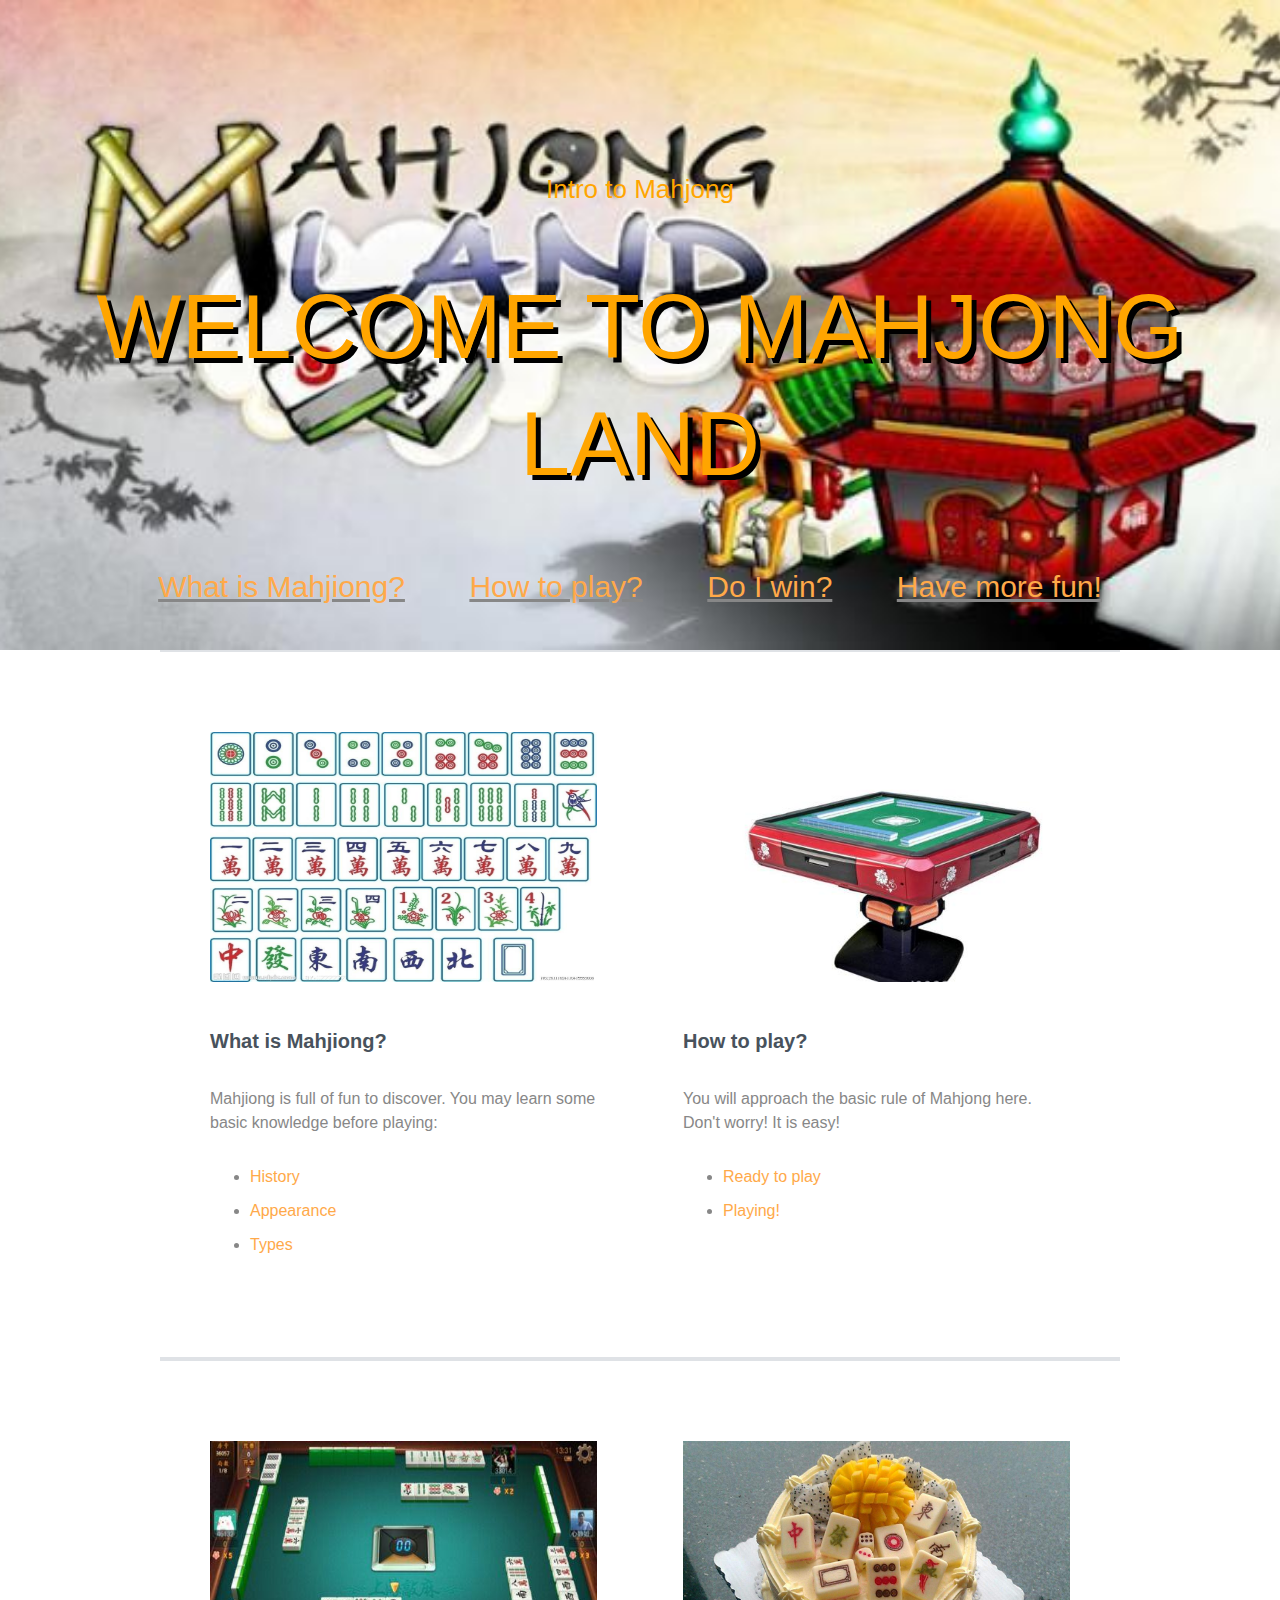
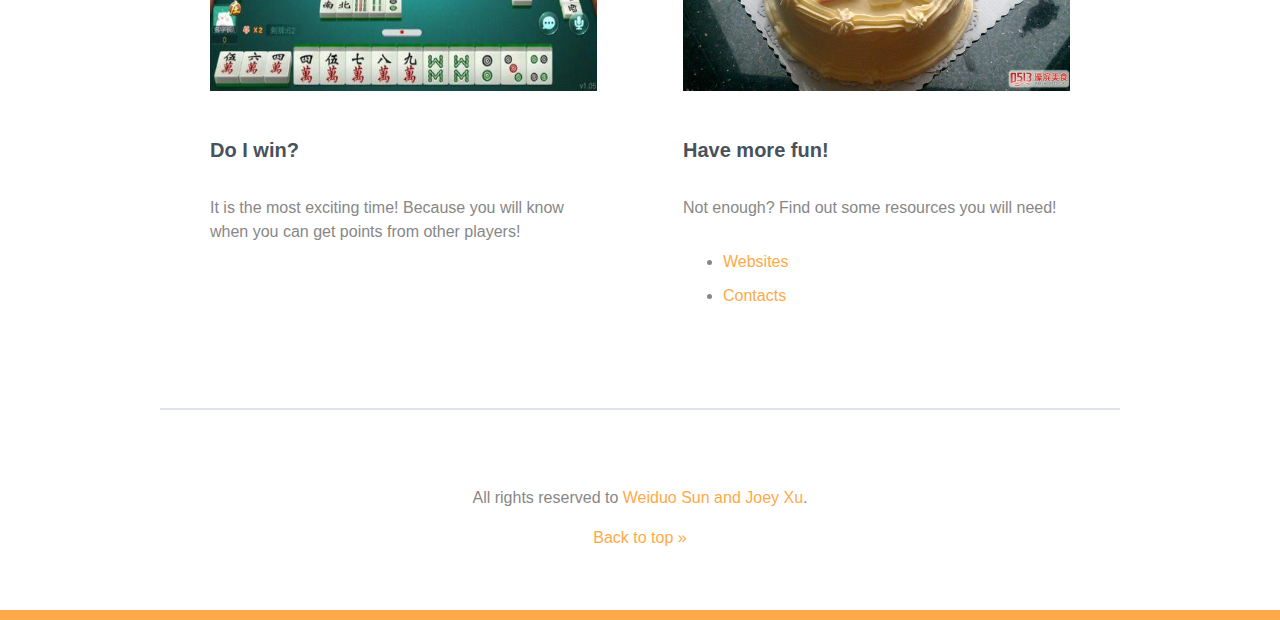
<file: index.html>
<!DOCTYPE html>
<html>
  <head>
    <title>Intro to Mahjong</title>
    <link rel="stylesheet" href="style.css">
  </head>
  <body> 
    <header id="top" class="main-header">
      <span class="title">Intro to Mahjong</span>
      <h1>Welcome to Mahjong Land</h1>
        <ul>
          <li><a href="intro.html">What is Mahjiong?</a></li>
          <li><a href="rules.html">How to play?</a></li>
          <li><a href="win.html">Do I win?</a></li>
          <li><a href="info.html">Have more fun!</a></li>
        </ul>
    </header>

    <div class="secondary-content t-border group"> 
      <div class="resource">
        <img class="size" src="what is majiang.jpg" alt="what is Mahjiong" width="750px" height="250px">
        <h3>What is Mahjiong?</h3>
        <p>
          Mahjiong is full of fun to discover. You may learn some basic knowledge before playing:
        </p>
        <ul>
          <li><a href="#history">History</a></li>
          <li><a href="#appearance">Appearance</a></li>
          <li><a href="#types">Types</a></li>
        </ul>   
      </div>
      
      <div class="tips">
        <img class="size" src="how to play.jpg" alt="how to play" width="750px" height="250px">
        <h3>How to play?</h3>
        <p>
          You will approach the basic rule of Mahjong here. Don't worry! It is easy!
        </p>
        <ul>
          <li><a href="#ready">Ready to play</a></li>
          <li><a href="#playing">Playing!</a></li>
        </ul>
      </div>
    </div><!-- End .secondary-content -->
    
    <div class="third-content t-border group"> 
      <div class="resource">
        <img class="size" src="do i win.jpg" alt="do i win" width="750px" height="250px">
        <h3>Do I win?</h3>
        <p>
          It is the most exciting time! Because you will know when you can get points from other players!
        </p>
        <ul>
          
        </ul>   
      </div>
      
      <div class="tips">
        <img src="have more fun.jpg" alt="have more fun" width="750px" height="250px">
        <h3>Have more fun!</h3>
        <p>
          Not enough? Find out some resources you will need!
        </p>
        <ul>
          <li><a href="#websites">Websites</a></li>
          <li><a href="#contacts">Contacts</a></li>
        </ul>
      </div>
    </div><!-- End .third-content -->

    <footer class="main-footer">
      <p>All rights reserved to<a href="#"> Weiduo Sun and Joey Xu</a>.</p>
      <a href="#top">Back to top &raquo;</a>
    </footer>
  </body>
</html>
</file>
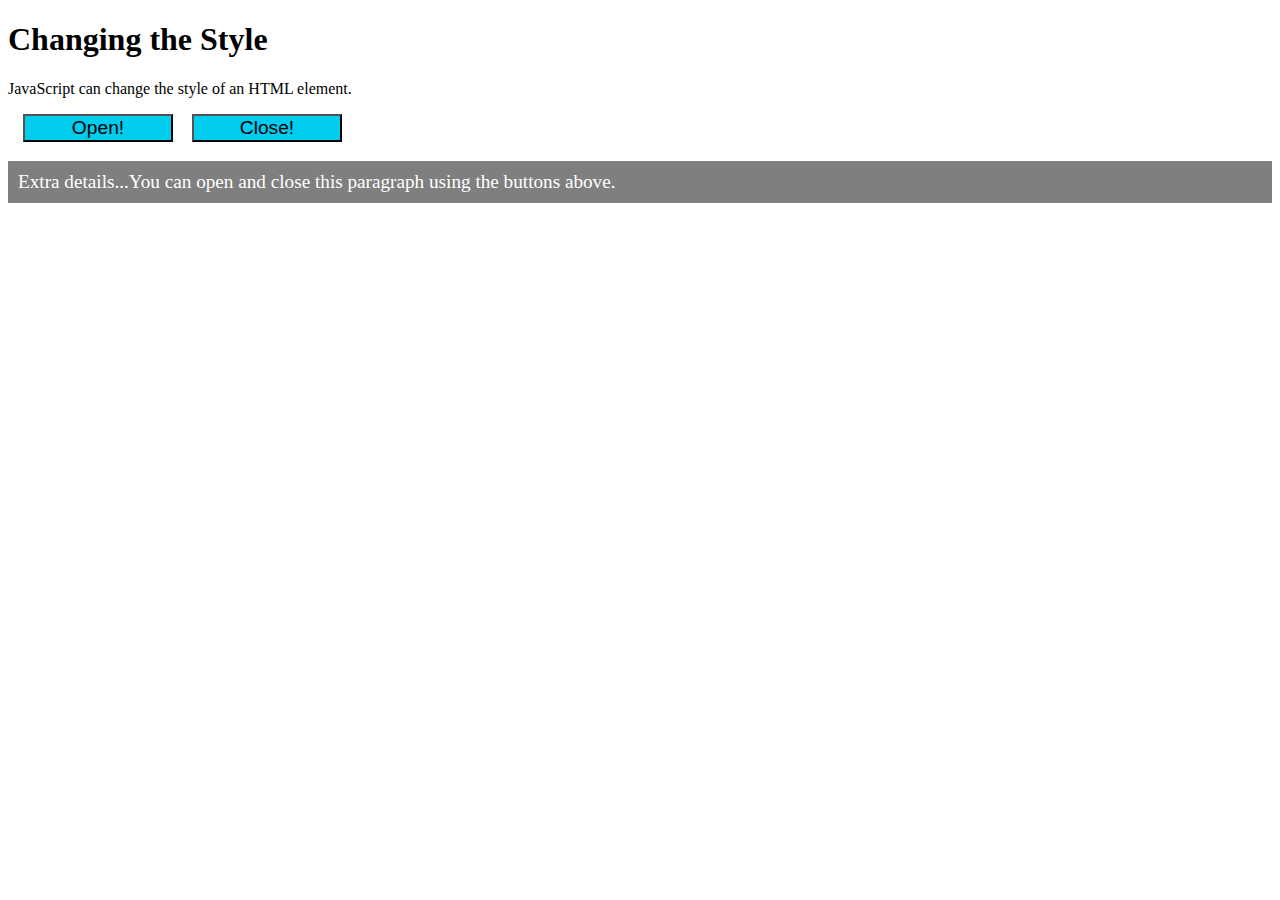
<file: Changing Style.html>
<!DOCTYPE html>
<html lang="en">
<head>
	<meta charset="UTF-8">
	<title>	</title>
	<style>
	.closed{
		display: none;
    }
    .open{
		display: block;
    }

    button{
			width:150px;
  			background-color: #00CCEE;
  			margin-left:15px;
  			font-size:120%;
  		}

    #demo{
  		color:white;
			background-color: #7F7F7F;
      padding:10px;
      font-size:120%
    }
    </style>
    <script>
    	function openMe(){
    		x=document.getElementById("demo");
    		x.style.display="block";
    	}
    	function closeMe(){
    		x=document.getElementById("demo");
    		x.style.display="none";
    	}
    </script>
</head>
<body>
	<h1>Changing the Style</h1>
	<p>JavaScript can change the style of an HTML element.</p>

	<button type="button" onclick="openMe()">Open!</button>
	<button type="button" onclick="closeMe()">Close!</button>

	<p id="demo">Extra details...You can open and close this paragraph using the buttons above.</p>
</body>
</html>
</file>
<file: style.css>
/* Base Styles -------------------- */

* {
  box-sizing: border-box;
}

body {
  color: #878787;
  margin: 0;
  font: 1em/1.5 "Helvetica Neue", Helvetica, Arial, sans-serif;
}

h1 {  
  font-size: 5.625rem; /* 90px/16px  */
  color: orange;
  text-transform: uppercase;
  font-weight: normal;
  line-height: 1.3;
  text-shadow: 5px 5px 0 #000;
}

h2 {
  font-size: 3.3125em; /* 53px/16px  */
  font-weight: normal;
  line-height: 1.1;
  margin: 0 0 .5em; /* 0 0 26px */
}

h3 {
  font-size: 1.25em; /* 20px/16px  */
  color: #48525c;
  line-height: 1.2;
  margin-bottom: 1.7em; /* 34px */
}

img {
  max-width: 100%;
  margin-bottom: 20px;
}

ul,
ol {
  margin: 30px 0;
}

li {
  margin-bottom: 10px;
}

/* Pseudo-classes ------------------ */

a:link {
  color: rgb(255, 169, 73);
  text-decoration: none;
}

a:visited {
  color: lightblue;
}

a:hover {
  color: rgba(255, 169, 73, .4);
}

a:active {
  color: lightcoral;
}

/* Main Styles --------------------- */

.main-header {
  padding-top: 170px;
  height: 650px;
  background: #ffa949 url('majiang land.jpg') no-repeat center;
  background-size: cover;
}

.main-header li{
  display: inline-block;
  margin-right: 60px;
  font-size: 30px;
  text-decoration: underline;
}

.title {
  color: orange;
  font-size: 1.625rem; /* 26px/16px */
}

.intro {
  font-size: 1.25em; /* 20px/16px */
  line-height: 1.6;  
}

.main-header,
.main-footer {
  text-align: center;
}

.secondary-content {
  padding-top: 80px;
  padding-bottom: 70px;
  border-bottom: 2px solid #dfe2e6;
}

.third-content {
  padding-top: 80px;
  padding-bottom: 70px;
  border-bottom: 2px solid #dfe2e6;
}

.callout {
  font-size: 1.25em;
  border-bottom: 3px solid;
  padding: 0 9px 3px;
  margin-top: 20px;
  display: inline-block;
}

.main-footer {
  padding-top: 60px;
  padding-bottom: 60px;
  border-bottom: 10px solid #ffa949;
}

.t-border {
  border-top: 2px solid #dfe2e6;
}

/* Layout Styles ------------------ */
.secondary-content {
  width: 75%;
  padding-left: 50px;
  padding-right: 50px;
  margin: auto;
  max-width: 960px;
}

.third-content {
  width: 75%;
  padding-left: 50px;
  padding-right: 50px;
  margin: auto;
  max-width: 960px;
}

.wildlife {
  color: white;
  text-align: left;
  padding: 18% 24%;
  border-top: 10px solid #ffa949;
  margin: 105px 0 60px;
  background: #434a52 url('../img/bear.jpg') no-repeat center;
  background-size: cover;
}

/* Floated Columns ------------------ */

.resource,
.tips {
  width: 45%;
}

.tips {
  float: right;
}

.resource {
  float: left;
}

/* Float Clearfix ------------------ */

.group:after {
  content: "";
  display: table;
  clear: both;
}
</file>
